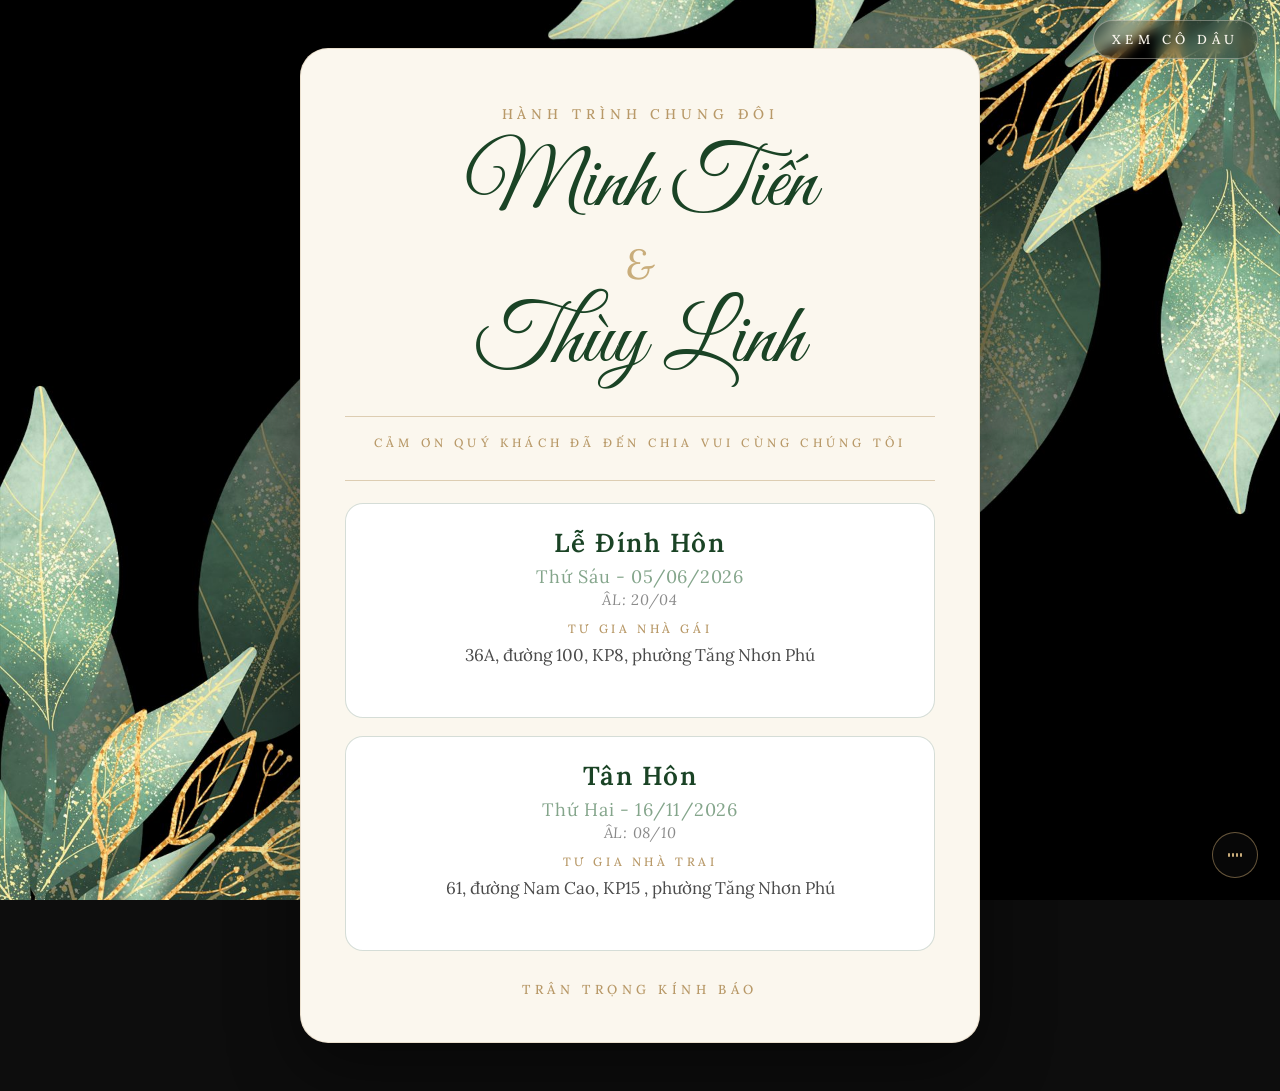
<file: index.html>
<!DOCTYPE html>
<html lang="vi">

<head>
    <meta charset="UTF-8" />
    <meta name="viewport" content="width=device-width, initial-scale=1.0" />
    <title>Thiệp cưới</title>

    <link rel="icon" type="image/png" href="assets/marriage.png">
    <link rel="apple-touch-icon" href="assets/marriage.png">
    <link rel="stylesheet" href="css/styles.css">
</head>

<body class="landing-body">

    <!-- =============================================================
         Thứ tự script QUAN TRỌNG:
            info.js          : dữ liệu chung
            loader.js        : màn loading
            bg-rotator.js    : ảnh nền xoay vòng
            countdown.js     : block đếm ngược (phơi window.renderCountdown)
            music.js         : audio + nút bật/tắt (capture-handler kick-start)
            page-landing.js  : window.renderLandingPage()
            page-detail.js   : window.renderDetailPage() — tải sẵn để SPA
                               chuyển sang `thiep.html` không cần fetch script
            transitions.js   : curtain fallback khi browser chưa hỗ trợ
                               View Transitions (chỉ chạy lúc load đầu)
            spa.js           : soft-navigation — phải đứng SAU music.js
                               để click capture-handler của music.js (bật
                               nhạc) đăng ký trước, vẫn chạy khi user click.
         ============================================================= -->
    <script src="js/info.js"></script>
    <script src="js/loader.js"></script>
    <script src="js/bg-rotator.js"></script>
    <script src="js/countdown.js"></script>
    <script src="js/music.js"></script>
    <script src="js/page-landing.js"></script>
    <script src="js/page-detail.js"></script>
    <script src="js/transitions.js"></script>
    <script src="js/spa.js"></script>

    <a href="#" class="side-switch" data-side-toggle aria-label="Chuyển phía hiển thị"></a>

    <main class="landing-card">
        <p class="landing-eyebrow" data-bind="title"></p>

        <div class="landing-couple">
            <h1 class="landing-name script" data-bind="groom.name"></h1>
            <div class="landing-amp">&amp;</div>
            <h1 class="landing-name script" data-bind="bride.name"></h1>
        </div>

        <ul class="event-list" data-event-list></ul>

        <p class="landing-footer" data-bind="landing.footer"></p>
    </main>

</body>

</html>
</file>
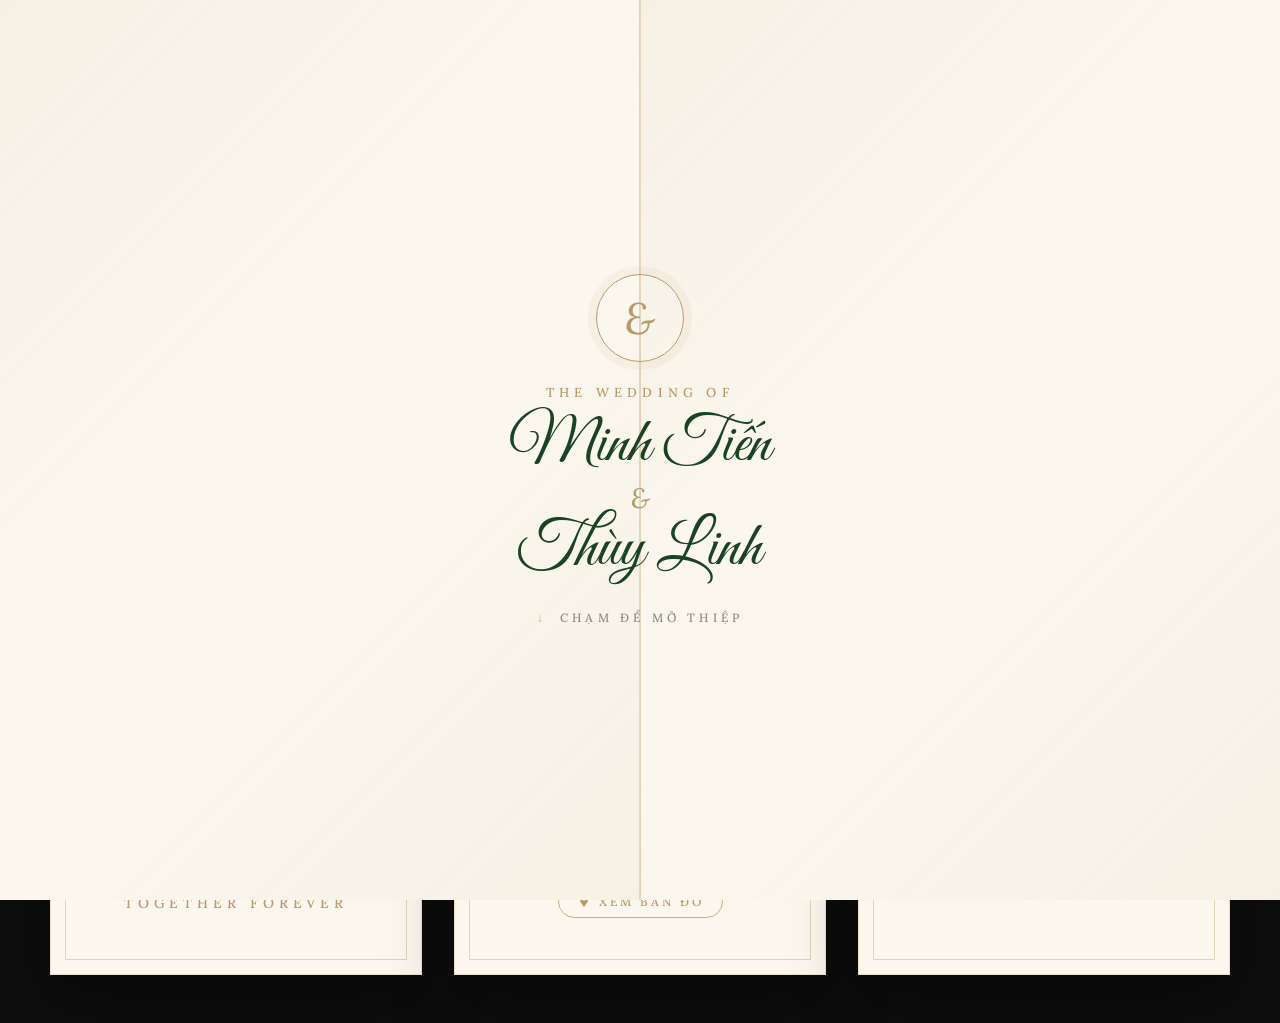
<file: thiep.html>
<!DOCTYPE html>
<html lang="vi">

<head>
    <meta charset="UTF-8" />
    <meta name="viewport" content="width=device-width, initial-scale=1.0" />
    <title>Thiệp cưới</title>

    <link rel="icon" type="image/png" href="assets/marriage.png">
    <link rel="apple-touch-icon" href="assets/marriage.png">
    <link rel="stylesheet" href="css/styles.css">
</head>

<body>

    <!-- =============================================================
         Thứ tự script — xem chú thích chi tiết ở `index.html`.
         Trang detail có thêm `envelope.js` (overlay "mở thiệp") chỉ
         chạy khi load TRỰC TIẾP `thiep.html`. Khi đến từ landing
         qua SPA, audio đã chạy liên tục → không cần veil nữa.
         ============================================================= -->
    <script src="js/info.js"></script>
    <script src="js/loader.js"></script>
    <script src="js/bg-rotator.js"></script>
    <script src="js/countdown.js"></script>
    <script src="js/envelope.js"></script>
    <script src="js/music.js"></script>
    <script src="js/page-landing.js"></script>
    <script src="js/page-detail.js"></script>
    <script src="js/transitions.js"></script>
    <script src="js/spa.js"></script>

    <!-- Nút quay lại trang giới thiệu -->
    <a href="index.html" class="back-link" aria-label="Quay lại">&larr; Trang chủ</a>
    <a href="#" class="side-switch" data-side-toggle aria-label="Chuyển phía hiển thị"></a>

    <main class="invitation">

        <!-- =============================================
             CARD 1 — SAVE THE DATE
             ============================================= -->
        <section class="card card--save">
            <p class="eyebrow" data-bind="card1.eyebrowTop"></p>

            <div class="spacer-md"></div>
            <h1 class="title save-title" data-bind="card1.title"></h1>

            <p class="save-date" data-bind="card1.dateDisplay"></p>

            <div class="divider-ornate"><span>&#10086;</span></div>

            <div class="couple">
                <span class="script name" data-bind="groom.name"></span>
                <span class="amp" data-bind="card1.amp"></span>
                <span class="script name" data-bind="bride.name"></span>
            </div>

            <div class="divider"></div>

            <p class="invite-note" data-bind="card1.inviteNote"></p>

            <div class="spacer-md"></div>
            <p class="eyebrow" data-bind="card1.eyebrowBottom"></p>
        </section>


        <!-- =============================================
             CARD 2 — LỄ (Lễ Đính Hôn / Vu Quy / …)
             ============================================= -->
        <section class="card card--main">

            <!-- Gia đình hai bên -->
            <div class="families" data-bind-html="card2.familiesHtml"></div>

            <div class="divider"></div>

            <p class="main-title" data-bind="card2.title"></p>

            <div class="spacer-md"></div>

            <div class="couple-main">
                <span class="script name" data-bind="groom.name"></span>
                <span class="amp" data-bind="card2.amp"></span>
                <span class="script name" data-bind="bride.name"></span>
            </div>

            <div class="divider-ornate"><span>&#10086;</span></div>

            <p class="weekday" data-bind="card2.weekday"></p>
            <div class="date-block">
                <div class="side">
                    <span data-bind="card2.hour"></span>
                    <small data-bind="card2.minuteLabel"></small>
                </div>
                <div class="day-big" data-bind="card2.day"></div>
                <div class="side">
                    <span data-bind="card2.month"></span>
                    <small data-bind="card2.year"></small>
                </div>
            </div>

            <div class="spacer-md"></div>

            <p class="venue">
                <strong data-bind="card2.venueName"></strong><br />
                <span data-bind="card2.venueAddress"></span><br />
                <span class="muted" data-bind="card2.lunarNote"></span>
            </p>

            <a class="maps-btn" target="_blank" rel="noopener"
               data-bind-href="card2.mapsUrl"
               aria-label="Xem bản đồ địa điểm lễ">
                <svg viewBox="0 0 24 24" width="14" height="14" aria-hidden="true">
                    <path fill="currentColor" d="M12 2a7 7 0 0 0-7 7c0 5.25 7 13 7 13s7-7.75 7-13a7 7 0 0 0-7-7zm0 9.5A2.5 2.5 0 1 1 14.5 9 2.5 2.5 0 0 1 12 11.5z"/>
                </svg>
                <span>Xem bản đồ</span>
            </a>
        </section>


        <!-- =============================================
             CARD 3 — TIỆC
             ============================================= -->
        <section class="card card--party">
            <p class="eyebrow" data-bind="card3.eyebrowTop"></p>

            <div class="spacer-md"></div>
            <p class="welcome" data-bind="card3.welcome"></p>

            <div class="divider"></div>

            <h2 class="venue-name" data-bind="card3.venueName"></h2>
            <p class="venue-lobby" data-bind="card3.lobby" data-hide-empty="true"></p>
            <div class="spacer-sm"></div>
            <p class="venue-address" data-bind-html="card3.addressHtml"></p>

            <a class="maps-btn" target="_blank" rel="noopener"
               data-bind-href="card3.mapsUrl"
               aria-label="Xem bản đồ địa điểm tiệc">
                <svg viewBox="0 0 24 24" width="14" height="14" aria-hidden="true">
                    <path fill="currentColor" d="M12 2a7 7 0 0 0-7 7c0 5.25 7 13 7 13s7-7.75 7-13a7 7 0 0 0-7-7zm0 9.5A2.5 2.5 0 1 1 14.5 9 2.5 2.5 0 0 1 12 11.5z"/>
                </svg>
                <span>Xem bản đồ</span>
            </a>

            <div class="divider-ornate"><span>&#10086;</span></div>

            <p class="weekday" data-bind="card3.weekday"></p>
            <div class="date-block">
                <div class="side">
                    <span data-bind="card3.hour"></span>
                    <small data-bind="card3.minuteLabel"></small>
                </div>
                <div class="day-big" data-bind="card3.day"></div>
                <div class="side">
                    <span data-bind="card3.month"></span>
                    <small data-bind="card3.year"></small>
                </div>
            </div>

            <div class="divider"></div>

            <p class="closing" data-bind-html="card3.closingHtml"></p>

            <div class="spacer-md"></div>
            <p class="eyebrow" data-bind="card3.eyebrowBottom"></p>
        </section>

    </main>

</body>

</html>
</file>
<file: css/styles.css>
@import url("https://fonts.googleapis.com/css2?family=Lora:ital,wght@0,400;0,500;0,600;0,700;1,400;1,500;1,600&family=Great+Vibes&display=swap");

/* =========================================================
   FONT SETTINGS
     • --font-serif  : Lora — full vietnamese subset, render
                       chuẩn các dấu chồng (ậ, ế, ễ, ự, ẫ, ợ…).
     • --font-script : Great Vibes — calligraphy thanh thoát.
                       Lưu ý: Great Vibes không có vietnamese
                       subset chính thức, vài ký tự dấu chồng
                       sẽ fallback sang font cursive hệ thống.
   ========================================================= */
:root {
    --font-serif: "Lora", "Times New Roman", serif;
    --font-script: "Great Vibes", "Brush Script MT", cursive;

    --color-text: #4a4a4a;
    --color-heading: #2f2f2f;
    --color-muted: #8a8a8a;
    --color-gold: #b89968;
    --color-gold-soft: #c9ad7b;
    --color-paper: #fbf7ee;
    --color-line: rgba(184, 153, 104, 0.45);

    --ease-out-expo: cubic-bezier(0.22, 1, 0.36, 1);
    --ease-in-out-quart: cubic-bezier(0.76, 0, 0.24, 1);
}

/* =========================================================
   RESET & BASE
   ========================================================= */
* {
    box-sizing: border-box;
    margin: 0;
    padding: 0;
}

html,
body {
    min-height: 100%;
}

html {
    background: #0d0d0d;
}

/* =========================================================
   BACKGROUND ROTATOR
   - 2 layer fixed chồng nhau, crossfade opacity
   - z-index: -1 để luôn nằm dưới mọi nội dung
   ========================================================= */
.bg-rotator {
    position: fixed;
    inset: 0;
    z-index: -1;
    pointer-events: none;
    background: #0d0d0d;
    overflow: hidden;
}

.bg-rotator__layer {
    position: absolute;
    inset: 0;
    background-position: center center;
    background-size: cover;
    background-repeat: no-repeat;
    opacity: 0;
    transition: opacity 1.2s ease-in-out;
    will-change: opacity;
}

.bg-rotator__layer.is-active {
    opacity: 1;
}

@media (prefers-reduced-motion: reduce) {
    .bg-rotator__layer {
        transition-duration: 0.001ms !important;
    }
}

body {
    font-family: var(--font-serif);
    font-weight: 400;
    color: var(--color-text);
    min-height: 100vh;
    padding: 48px 24px;
    display: flex;
    align-items: center;
    justify-content: center;
    -webkit-font-smoothing: antialiased;
    -moz-osx-font-smoothing: grayscale;
    text-rendering: optimizeLegibility;
}

/* =========================================================
   PAGE TRANSITIONS
   - Trình duyệt mới: View Transitions API native (chỉ opacity
     + slight slide, KHÔNG blur — blur khiến lag)
   - Trình duyệt cũ : transitions.js inject .page-curtain để
     che khoảng trống giữa 2 trang → không thấy flash
   ========================================================= */
@view-transition {
    navigation: auto;
}

::view-transition-old(root) {
    animation: 0.35s ease-out both fadeOutSimple;
}

::view-transition-new(root) {
    animation: 0.55s var(--ease-out-expo) both fadeInSimple;
}

@keyframes fadeOutSimple {
    to { opacity: 0; }
}

@keyframes fadeInSimple {
    from {
        opacity: 0;
        transform: translateY(10px);
    }
}

/* === Curtain (fallback cho trình duyệt không có View Transitions) === */
.page-curtain {
    position: fixed;
    inset: 0;
    z-index: 9999;
    background: #0d0d0d;
    opacity: 1;
    pointer-events: none;
    transition: opacity 0.6s var(--ease-out-expo);
    will-change: opacity;
}

.page-curtain.is-open {
    opacity: 0;
}

.page-curtain.is-covering {
    opacity: 1;
    transition-duration: 0.32s;
    transition-timing-function: var(--ease-in-out-quart);
}

@media (prefers-reduced-motion: reduce) {
    ::view-transition-old(root),
    ::view-transition-new(root),
    .card,
    .landing-card,
    .event-card-wrap {
        animation-duration: 0.001ms !important;
        animation-delay: 0ms !important;
    }
    .page-curtain {
        transition-duration: 0.001ms !important;
    }
}

/* =========================================================
   LAYOUT - 3 CARD
   ========================================================= */
.invitation {
    width: 100%;
    max-width: 1180px;
    display: grid;
    grid-template-columns: repeat(3, 1fr);
    gap: 32px;
}

.card {
    position: relative;
    background: var(--color-paper);
    padding: 56px 36px;
    min-height: 720px;
    display: flex;
    flex-direction: column;
    justify-content: center;
    align-items: center;
    text-align: center;
    color: var(--color-text);
    box-shadow: 0 20px 60px rgba(0, 0, 0, 0.35);
    border: 1px solid rgba(184, 153, 104, 0.25);
    transition: transform 0.5s ease, box-shadow 0.5s ease;
    opacity: 0;
    transform: translateY(18px);
    animation: fadeUp 0.7s var(--ease-out-expo) forwards;
    will-change: opacity, transform;
}

.card:nth-child(1) { animation-delay: 0.05s; }
.card:nth-child(2) { animation-delay: 0.15s; }
.card:nth-child(3) { animation-delay: 0.25s; }

.card:hover {
    transform: translateY(-10px);
    box-shadow: 0 30px 80px rgba(0, 0, 0, 0.45);
}

.card::before {
    content: "";
    position: absolute;
    inset: 14px;
    border: 1px solid rgba(184, 153, 104, 0.4);
    pointer-events: none;
}

/* =========================================================
   TYPOGRAPHY — hệ thống chung
   ========================================================= */
.eyebrow,
.weekday,
.families .family .role,
.card--save .save-date,
.event-venue,
.event-cta,
.landing-eyebrow,
.landing-footer,
.back-link,
.side-switch,
.divider-ornate span {
    font-family: var(--font-serif);
    font-weight: 500;
    text-transform: uppercase;
    letter-spacing: 0.35em;
    color: var(--color-gold);
}

.eyebrow { font-size: 14px; }
.weekday { font-size: 13px; }

.title {
    font-family: var(--font-serif);
    font-weight: 500;
    letter-spacing: 0.3em;
    text-transform: uppercase;
    color: var(--color-heading);
}

.script {
    font-family: var(--font-script);
    color: #1a4325;
    font-weight: 400;
    line-height: 1.1;
}

.muted {
    color: var(--color-muted);
}

/* =========================================================
   DIVIDER
   ========================================================= */
.divider {
    width: 70%;
    height: 1px;
    background: var(--color-line);
    margin: 20px auto;
}

.divider-ornate {
    display: flex;
    align-items: center;
    justify-content: center;
    gap: 12px;
    margin: 22px auto;
    width: 80%;
}

.divider-ornate::before,
.divider-ornate::after {
    content: "";
    flex: 1;
    height: 1px;
    background: var(--color-line);
}

.divider-ornate span {
    font-size: 12px;
    letter-spacing: 0.4em;
}

/* =========================================================
   CARD 1 — SAVE THE DATE
   ========================================================= */
.card--save .save-title {
    font-size: 28px;
    letter-spacing: 0.5em;
    margin-left: 0.5em;
}

.card--save .save-date {
    margin-top: 18px;
    font-size: 15px;
    letter-spacing: 0.35em;
}

.card--save .couple {
    margin: 34px 0 10px;
}

.card--save .couple .name {
    font-size: 80px;
    display: block;
}

.card--save .couple .amp {
    font-family: var(--font-serif);
    font-style: italic;
    font-weight: 400;
    font-size: 38px;
    color: var(--color-gold);
    display: block;
    margin: 4px 0;
}

.card--save .invite-note {
    font-family: var(--font-serif);
    font-style: italic;
    font-weight: 400;
    font-size: 22px;
    color: var(--color-text);
    margin-top: 28px;
}

/* =========================================================
   CARD 2 — THÔNG TIN CHÍNH
   ========================================================= */
.families {
    display: grid;
    grid-template-columns: 1fr 1px 1fr;
    gap: 18px;
    width: 100%;
    align-items: start;
    margin-bottom: 10px;
}

.families .family {
    font-family: var(--font-serif);
    font-weight: 400;
    color: var(--color-text);
    font-size: 16px;
    line-height: 1.9;
}

.families .family .role {
    font-size: 12px;
    letter-spacing: 0.4em;
    margin-bottom: 12px;
}

.families .family .parent-name {
    font-style: italic;
    font-weight: 500;
    font-size: 19px;
    color: var(--color-heading);
    letter-spacing: 0.01em;
    margin-left: 2px;
}

.families .vline {
    width: 1px;
    background: var(--color-line);
    justify-self: center;
    align-self: stretch;
}

.card--main .main-title {
    font-family: var(--font-serif);
    font-weight: 500;
    font-size: 20px;
    letter-spacing: 0.3em;
    text-transform: uppercase;
    color: var(--color-heading);
}

.card--main .couple-main .name {
    font-size: 64px;
    display: block;
    line-height: 1;
}

.card--main .couple-main .amp {
    font-family: var(--font-serif);
    font-style: italic;
    font-weight: 400;
    font-size: 30px;
    color: var(--color-gold);
    display: block;
    margin: 2px 0;
}

.date-block {
    display: grid;
    grid-template-columns: 1fr auto 1fr;
    align-items: center;
    gap: 18px;
    margin: 6px auto 0;
}

.date-block .side {
    font-family: var(--font-serif);
    font-weight: 500;
    font-size: 17px;
    letter-spacing: 0.25em;
    text-transform: uppercase;
    color: var(--color-heading);
}

.date-block .side small {
    display: block;
    font-size: 13px;
    font-weight: 400;
    letter-spacing: 0.3em;
    color: var(--color-muted);
    margin-top: 4px;
}

.date-block .day-big {
    font-family: var(--font-serif);
    font-weight: 500;
    font-size: 70px;
    line-height: 1;
    color: var(--color-heading);
    padding: 0 14px;
    border-left: 1px solid var(--color-line);
    border-right: 1px solid var(--color-line);
}

.venue {
    font-family: var(--font-serif);
    font-weight: 400;
    font-size: 17px;
    line-height: 1.7;
    color: var(--color-text);
}

.venue strong {
    font-weight: 600;
    color: var(--color-heading);
    letter-spacing: 0.06em;
}

/* =========================================================
   CARD 3 — TIỆC CƯỚI
   ========================================================= */
.card--party .welcome {
    font-family: var(--font-serif);
    font-style: italic;
    font-weight: 400;
    font-size: 24px;
    color: var(--color-text);
}

.card--party .venue-name {
    font-family: var(--font-serif);
    font-size: 30px;
    font-weight: 600;
    letter-spacing: 0.15em;
    text-transform: uppercase;
    color: var(--color-heading);
    line-height: 1.2;
}

.card--party .venue-lobby {
    margin: 12px auto 0;
    font-family: var(--font-serif);
    font-weight: 500;
    font-size: 12px;
    letter-spacing: 0.34em;
    text-transform: uppercase;
    color: var(--color-gold);
    text-align: center;
    line-height: 1.4;
    /* 2 đường gold mảnh ôm hai bên dòng sảnh, gợi cảm giác
       thiệp gắn riềm vàng cao cấp. */
    display: flex;
    align-items: center;
    justify-content: center;
    gap: 14px;
    max-width: 88%;
}

.card--party .venue-lobby::before,
.card--party .venue-lobby::after {
    content: "";
    flex: 1 1 auto;
    max-width: 56px;
    height: 1px;
    background: linear-gradient(
        to right,
        transparent 0%,
        rgba(184, 153, 104, 0.55) 50%,
        transparent 100%
    );
}

.card--party .venue-address {
    font-family: var(--font-serif);
    font-weight: 400;
    font-size: 17px;
    color: var(--color-text);
    line-height: 1.7;
    max-width: 80%;
    margin: 0 auto;
}

.card--party .closing {
    font-family: var(--font-serif);
    font-style: italic;
    font-weight: 400;
    font-size: 18px;
    color: var(--color-text);
    line-height: 1.7;
    max-width: 85%;
    margin: 0 auto;
}

/* =========================================================
   SPACERS
   ========================================================= */
.spacer-sm { height: 14px; }
.spacer-md { height: 24px; }
.spacer-lg { height: 36px; }

/* =========================================================
   ANIMATION
   ========================================================= */
@keyframes fadeUp {
    from {
        opacity: 0;
        transform: translateY(18px);
    }

    to {
        opacity: 1;
        transform: translateY(0);
    }
}

/* =========================================================
   BACK LINK & SIDE SWITCH
   ========================================================= */
.back-link,
.side-switch {
    position: fixed;
    top: 20px;
    z-index: 10;
    font-size: 13px;
    letter-spacing: 0.35em;
    color: var(--color-paper);
    text-decoration: none;
    padding: 10px 18px;
    border: 1px solid rgba(251, 247, 238, 0.35);
    border-radius: 999px;
    background: rgba(0, 0, 0, 0.25);
    backdrop-filter: blur(6px);
    transition: all 0.3s ease;
}

.back-link { left: 22px; }
.side-switch { right: 22px; }

.back-link:hover,
.side-switch:hover {
    background: rgba(251, 247, 238, 0.15);
    border-color: rgba(251, 247, 238, 0.7);
}

/* =========================================================
   LANDING PAGE — index.html
   ========================================================= */
.landing-card {
    width: 100%;
    max-width: 680px;
    background: var(--color-paper);
    border-radius: 28px;
    padding: 56px 44px 44px;
    box-shadow: 0 25px 70px rgba(0, 0, 0, 0.45);
    border: 1px solid rgba(184, 153, 104, 0.25);
    text-align: center;
    position: relative;
    opacity: 0;
    transform: translateY(18px);
    animation: fadeUp 0.65s var(--ease-out-expo) 0.05s forwards;
    will-change: opacity, transform;
}

.landing-eyebrow {
    font-size: 14px;
    margin-bottom: 18px;
}

.landing-couple {
    margin: 10px 0 28px;
}

.landing-name {
    font-family: var(--font-script);
    font-size: 86px;
    color: #1a4325;
    font-weight: 400;
    line-height: 1.05;
}

.landing-amp {
    font-family: var(--font-serif);
    font-style: italic;
    font-weight: 400;
    font-size: 42px;
    color: var(--color-gold-soft);
    margin: 6px 0;
}

.event-list {
    list-style: none;
    display: grid;
    gap: 18px;
    margin: 22px 0 30px;
}

.event-card-wrap {
    opacity: 0;
    transform: translateY(14px);
    animation: fadeUp 0.55s var(--ease-out-expo) forwards;
    will-change: opacity, transform;
}

.event-card {
    display: block;
    text-decoration: none;
    background: #ffffff;
    border: 1px solid rgba(26, 67, 37, 0.18);
    border-radius: 18px;
    padding: 22px 26px;
    color: var(--color-text);
    text-align: center;
    position: relative;
    overflow: hidden;
    transition: transform 0.4s var(--ease-out-expo), box-shadow 0.4s var(--ease-out-expo), border-color 0.4s ease;
}

.event-card::after {
    content: "";
    position: absolute;
    inset: 0;
    background: linear-gradient(120deg, transparent 0%, rgba(197, 160, 89, 0.08) 50%, transparent 100%);
    opacity: 0;
    transition: opacity 0.4s ease;
    pointer-events: none;
}

.event-card:hover {
    transform: translateY(-4px);
    box-shadow: 0 14px 32px rgba(0, 0, 0, 0.18);
    border-color: rgba(197, 160, 89, 0.6);
}

.event-card:hover::after {
    opacity: 1;
}

.event-name {
    font-family: var(--font-serif);
    font-weight: 600;
    font-size: 26px;
    letter-spacing: 0.06em;
    color: #1a4325;
    margin-bottom: 6px;
}

.event-date {
    font-family: var(--font-serif);
    font-weight: 400;
    font-size: 18px;
    color: #84a58b;
    letter-spacing: 0.04em;
}

.event-date-al {
    font-family: var(--font-serif);
    font-style: italic;
    font-weight: 400;
    font-size: 15px;
    color: var(--color-muted);
    letter-spacing: 0.05em;
    margin-top: 2px;
}

.event-venue {
    margin-top: 12px;
    font-size: 12px;
    letter-spacing: 0.3em;
}

.event-address {
    margin-top: 6px;
    font-family: var(--font-serif);
    font-weight: 400;
    font-size: 17px;
    line-height: 1.6;
    color: var(--color-text);
}

.event-cta {
    display: inline-block;
    margin-top: 10px;
    font-size: 12px;
    letter-spacing: 0.35em;
    color: var(--color-gold-soft);
    opacity: 0;
    transform: translateY(6px);
    transition: opacity 0.35s ease, transform 0.35s ease;
}

.event-card:hover .event-cta {
    opacity: 1;
    transform: translateY(0);
}

.landing-footer {
    font-size: 13px;
    margin-top: 12px;
}

/* =========================================================
   APP LOADER
   - Full screen overlay với monogram + dots
   - Tự ẩn khi bg ready & window load
   ========================================================= */
.app-loader {
    position: fixed;
    inset: 0;
    z-index: 9998;
    display: flex;
    align-items: center;
    justify-content: center;
    background: #0d0d0d;
    opacity: 1;
    pointer-events: auto;
    transition: opacity 0.6s var(--ease-out-expo);
}

.app-loader.is-hiding {
    opacity: 0;
    pointer-events: none;
}

.app-loader__inner {
    display: flex;
    flex-direction: column;
    align-items: center;
    gap: 24px;
}

.app-loader__monogram {
    width: 84px;
    height: 84px;
    border-radius: 50%;
    border: 1px solid var(--color-gold);
    display: flex;
    align-items: center;
    justify-content: center;
    color: var(--color-gold);
    box-shadow: 0 0 0 6px rgba(184, 153, 104, 0.08);
    animation: loaderPulse 1.8s var(--ease-in-out-quart) infinite;
}

.app-loader__amp {
    font-family: var(--font-serif);
    font-style: italic;
    font-size: 38px;
    line-height: 1;
}

.app-loader__dots {
    display: flex;
    gap: 8px;
}

.app-loader__dots span {
    width: 6px;
    height: 6px;
    border-radius: 50%;
    background: var(--color-gold-soft);
    opacity: 0.4;
    animation: loaderDot 1.2s ease-in-out infinite;
}

.app-loader__dots span:nth-child(2) { animation-delay: 0.15s; }
.app-loader__dots span:nth-child(3) { animation-delay: 0.3s; }

@keyframes loaderPulse {
    0%, 100% { transform: scale(1); box-shadow: 0 0 0 6px rgba(184, 153, 104, 0.08); }
    50%      { transform: scale(1.06); box-shadow: 0 0 0 12px rgba(184, 153, 104, 0); }
}

@keyframes loaderDot {
    0%, 80%, 100% { opacity: 0.3; transform: translateY(0); }
    40%           { opacity: 1;   transform: translateY(-4px); }
}

/* =========================================================
   COUNTDOWN
   ========================================================= */
.countdown {
    text-align: center;
    margin: 18px 0 22px;
    padding: 18px 12px;
    border-top: 1px solid var(--color-line);
    border-bottom: 1px solid var(--color-line);
}

.countdown__label {
    font-family: var(--font-serif);
    font-weight: 500;
    text-transform: uppercase;
    letter-spacing: 0.35em;
    color: var(--color-gold);
    font-size: 12px;
    margin-bottom: 12px;
}

.countdown__grid {
    display: flex;
    align-items: baseline;
    justify-content: center;
    gap: 6px;
}

.countdown__cell {
    display: flex;
    flex-direction: column;
    align-items: center;
    min-width: 56px;
    padding: 6px 8px;
}

.countdown__cell span {
    font-family: var(--font-serif);
    font-weight: 500;
    font-size: 32px;
    line-height: 1;
    color: var(--color-heading);
    font-variant-numeric: tabular-nums;
}

.countdown__cell small {
    margin-top: 6px;
    font-size: 10px;
    letter-spacing: 0.3em;
    text-transform: uppercase;
    color: var(--color-muted);
}

.countdown__sep {
    font-size: 24px;
    color: var(--color-gold-soft);
    align-self: flex-start;
    padding-top: 6px;
}

.countdown__note {
    margin-top: 10px;
    font-family: var(--font-serif);
    font-style: italic;
    font-size: 14px;
    color: var(--color-muted);
}

/* =========================================================
   MUSIC TOGGLE — nút nổi góc dưới phải
   ========================================================= */
.music-toggle {
    position: fixed;
    right: 22px;
    bottom: 22px;
    z-index: 50;
    width: 46px;
    height: 46px;
    border-radius: 50%;
    border: 1px solid rgba(184, 153, 104, 0.55);
    background: rgba(13, 13, 13, 0.55);
    backdrop-filter: blur(6px);
    color: var(--color-gold-soft);
    cursor: pointer;
    display: flex;
    align-items: center;
    justify-content: center;
    padding: 0;
    transition: all 0.3s ease;
}

.music-toggle:hover {
    background: rgba(184, 153, 104, 0.18);
    border-color: var(--color-gold);
    color: var(--color-paper);
}

.music-toggle__bars {
    display: flex;
    align-items: center;
    gap: 2px;
    height: 16px;
}

.music-toggle__bars i {
    display: inline-block;
    width: 2px;
    background: currentColor;
    border-radius: 1px;
    height: 4px;
}

.music-toggle.is-on .music-toggle__bars i {
    animation: musicBars 0.9s ease-in-out infinite;
}

.music-toggle.is-on .music-toggle__bars i:nth-child(1) { animation-delay: 0s;    height: 6px; }
.music-toggle.is-on .music-toggle__bars i:nth-child(2) { animation-delay: 0.15s; height: 10px; }
.music-toggle.is-on .music-toggle__bars i:nth-child(3) { animation-delay: 0.3s;  height: 8px; }
.music-toggle.is-on .music-toggle__bars i:nth-child(4) { animation-delay: 0.45s; height: 12px; }

@keyframes musicBars {
    0%, 100% { transform: scaleY(0.5); }
    50%      { transform: scaleY(1.2); }
}

/* =========================================================
   ENVELOPE VEIL — hiệu ứng mở thiệp
   - 2 cánh che 2 bên + monogram chính giữa
   - Click → 2 cánh trượt ra, monogram fade
   ========================================================= */
.envelope-veil {
    position: fixed;
    inset: 0;
    z-index: 9000;
    display: flex;
    cursor: pointer;
    opacity: 0;
    transition: opacity 0.6s var(--ease-out-expo);
    user-select: none;
    -webkit-user-select: none;
}

.envelope-veil.is-shown { opacity: 1; }

.envelope-veil__half {
    flex: 1;
    background: var(--color-paper);
    background-image:
        linear-gradient(135deg, rgba(184,153,104,0.07) 0%, transparent 40%),
        linear-gradient(-45deg, rgba(184,153,104,0.07) 0%, transparent 40%);
    transition: transform 1.1s var(--ease-in-out-quart),
                opacity 1.1s var(--ease-out-expo);
    will-change: transform, opacity;
}

.envelope-veil__half--left {
    border-right: 1px solid rgba(184, 153, 104, 0.35);
}

.envelope-veil__half--right {
    border-left: 1px solid rgba(184, 153, 104, 0.35);
}

.envelope-veil__center {
    position: absolute;
    inset: 0;
    display: flex;
    flex-direction: column;
    align-items: center;
    justify-content: center;
    text-align: center;
    pointer-events: none;
    padding: 24px;
    transition: opacity 0.7s var(--ease-out-expo),
                transform 0.7s var(--ease-out-expo);
}

.envelope-veil__seal {
    width: 88px;
    height: 88px;
    border-radius: 50%;
    border: 1px solid var(--color-gold);
    display: flex;
    align-items: center;
    justify-content: center;
    color: var(--color-gold);
    box-shadow: 0 0 0 8px rgba(184, 153, 104, 0.08);
    margin-bottom: 22px;
}

.envelope-veil__amp {
    font-family: var(--font-serif);
    font-style: italic;
    font-size: 44px;
    line-height: 1;
}

.envelope-veil__eyebrow {
    font-family: var(--font-serif);
    font-weight: 500;
    text-transform: uppercase;
    letter-spacing: 0.4em;
    color: var(--color-gold);
    font-size: 13px;
    margin-bottom: 12px;
}

.envelope-veil__names {
    font-family: var(--font-script);
    color: #1a4325;
    font-size: 64px;
    font-weight: 400;
    line-height: 1.05;
    display: flex;
    flex-direction: column;
    align-items: center;
}

.envelope-veil__and {
    font-family: var(--font-serif);
    font-style: italic;
    font-size: 28px;
    color: var(--color-gold);
    margin: 4px 0;
}

.envelope-veil__hint {
    margin-top: 26px;
    font-family: var(--font-serif);
    font-weight: 500;
    text-transform: uppercase;
    letter-spacing: 0.35em;
    font-size: 12px;
    color: var(--color-muted);
    animation: envHintPulse 1.6s ease-in-out infinite;
}

.envelope-veil__hint-arrow {
    display: inline-block;
    margin-right: 6px;
    transform: rotate(0deg);
    color: var(--color-gold-soft);
}

@keyframes envHintPulse {
    0%, 100% { opacity: 0.5; transform: translateY(0); }
    50%      { opacity: 1;   transform: translateY(2px); }
}

.envelope-veil.is-opening .envelope-veil__half--left {
    transform: translateX(-100%);
}

.envelope-veil.is-opening .envelope-veil__half--right {
    transform: translateX(100%);
}

.envelope-veil.is-opening .envelope-veil__center {
    opacity: 0;
    transform: scale(1.06);
    transition-duration: 0.55s;
}

/* =========================================================
   MAPS BUTTON
   ========================================================= */
.maps-btn {
    display: inline-flex;
    align-items: center;
    gap: 8px;
    margin-top: 14px;
    padding: 8px 18px;
    border: 1px solid var(--color-gold-soft);
    border-radius: 999px;
    background: transparent;
    color: var(--color-gold);
    font-family: var(--font-serif);
    font-weight: 500;
    font-size: 12px;
    letter-spacing: 0.25em;
    text-transform: uppercase;
    text-decoration: none;
    transition: all 0.3s ease;
    cursor: pointer;
}

.maps-btn:hover {
    background: var(--color-gold);
    color: var(--color-paper);
    border-color: var(--color-gold);
}

.maps-btn svg {
    flex-shrink: 0;
}

/* =========================================================
   RESPONSIVE
   ========================================================= */
@media (max-width: 960px) {
    body {
        padding: 28px 16px;
        background-attachment: scroll;
    }

    .invitation {
        grid-template-columns: 1fr;
        max-width: 460px;
        gap: 24px;
    }

    .card {
        min-height: auto;
        padding: 48px 28px;
    }

    .card--save .couple .name {
        font-size: 66px;
    }

    .card--main .couple-main .name {
        font-size: 56px;
    }

    .date-block .day-big {
        font-size: 60px;
    }

    .card--party .venue-name {
        font-size: 26px;
        letter-spacing: 0.12em;
    }

    .card--party .venue-lobby {
        font-size: 11px;
        letter-spacing: 0.26em;
        gap: 10px;
        max-width: 92%;
    }

    .card--party .venue-lobby::before,
    .card--party .venue-lobby::after {
        max-width: 36px;
    }

    .landing-card {
        padding: 44px 26px 30px;
        border-radius: 22px;
    }

    .landing-name {
        font-size: 66px;
    }

    .landing-amp {
        font-size: 34px;
    }

    .back-link,
    .side-switch {
        top: 12px;
        padding: 8px 14px;
        font-size: 12px;
    }

    .back-link { left: 12px; }
    .side-switch { right: 12px; }

    .countdown__cell {
        min-width: 48px;
        padding: 4px 4px;
    }

    .countdown__cell span {
        font-size: 26px;
    }

    .countdown__sep {
        font-size: 18px;
    }

    .music-toggle {
        right: 14px;
        bottom: 14px;
        width: 42px;
        height: 42px;
    }

    .envelope-veil__seal {
        width: 72px;
        height: 72px;
    }

    .envelope-veil__amp {
        font-size: 36px;
    }

    .envelope-veil__names {
        font-size: 50px;
    }

    .envelope-veil__and {
        font-size: 24px;
    }

    .maps-btn {
        font-size: 11px;
        padding: 7px 14px;
        letter-spacing: 0.2em;
    }
}
</file>
